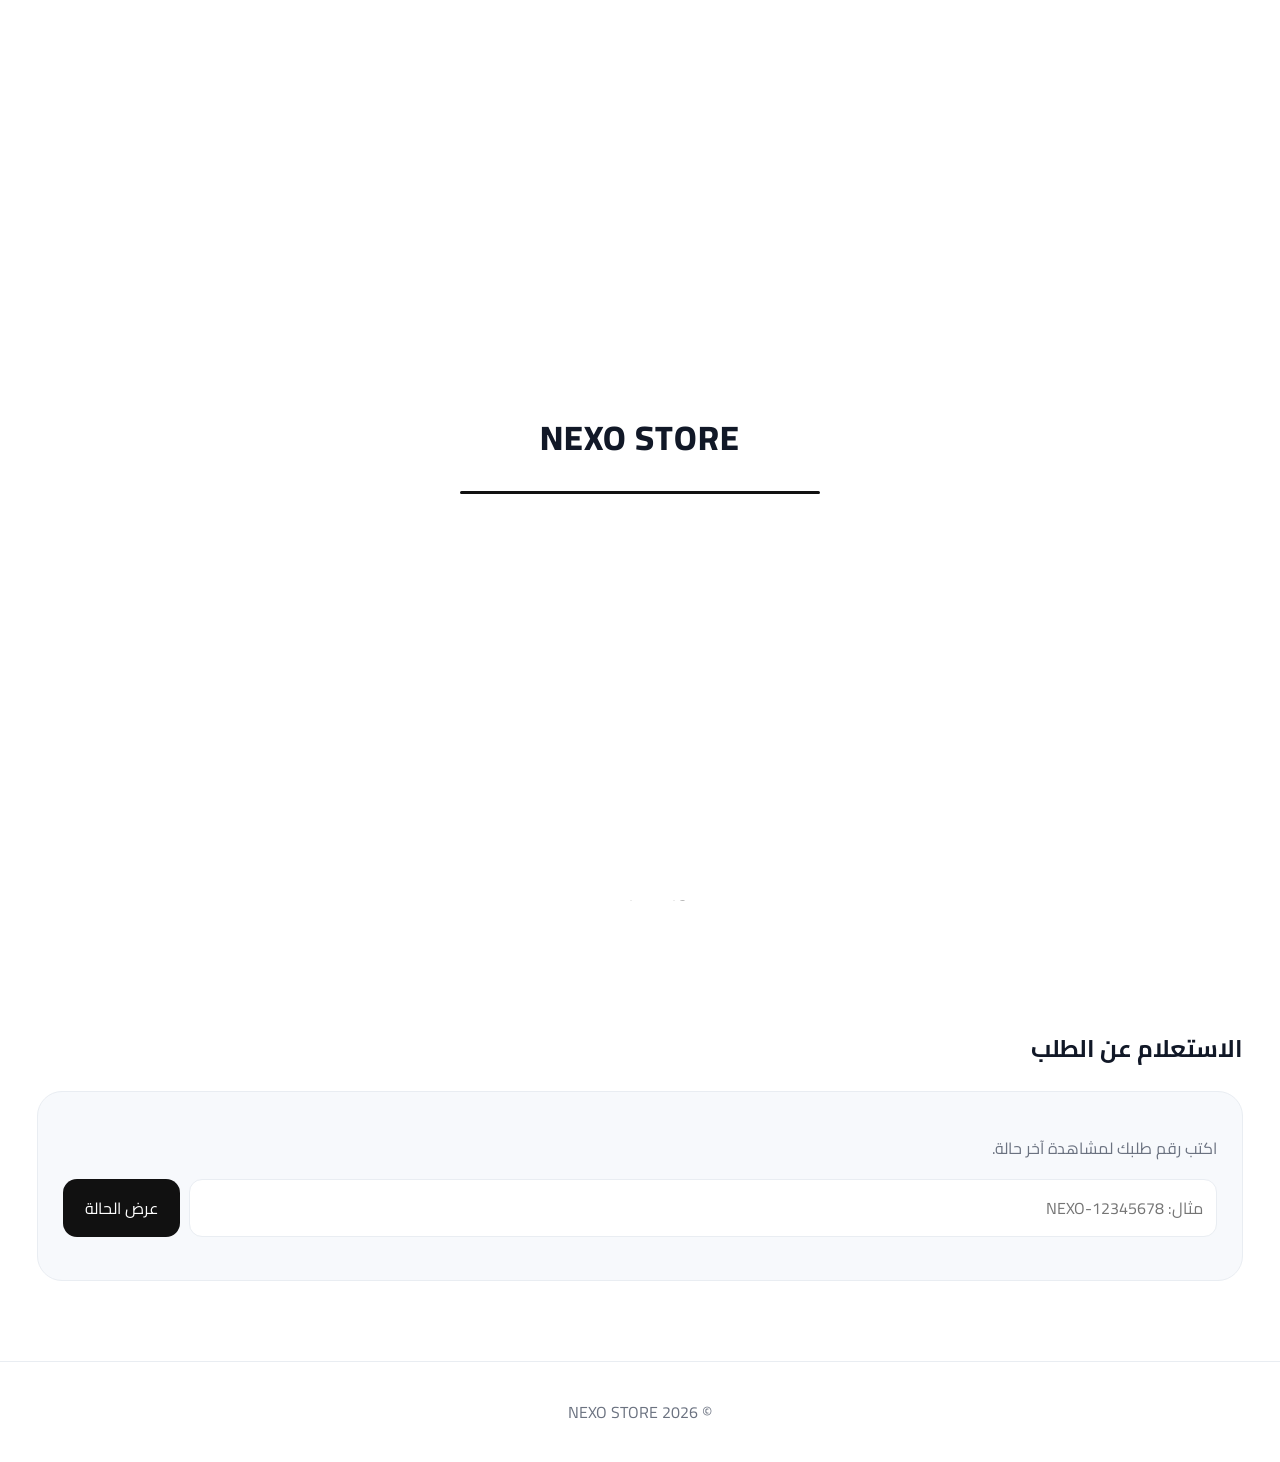
<file: index.html>
<!Doctype html>
<html lang="ar" dir="rtl">
<head>
<meta charset="utf-8">
<meta name="viewport" content="width=device-width,initial-scale=1">
<title>NEXO STORE</title>

<link rel="preconnect" href="https://fonts.googleapis.com">
<link rel="preconnect" href="https://fonts.gstatic.com" crossorigin>
<link href="https://fonts.googleapis.com/css2?family=Cairo:wght@400;500;600;700;800&display=swap" rel="stylesheet">

<style>
:root{
    --ink:#111827;
    --muted:#6b7280;
    --line:#e9edf2;
    --soft:#f7f9fc;
    --radius:22px;
}

*{
    box-sizing:border-box;
}

html{
    scroll-behavior:smooth;
}

body{
    margin:0;
    font-family:Cairo,Arial,sans-serif;
    background:#fff;
    color:var(--ink);
}

button,input,select,textarea{
    font:inherit;
}

button{
    cursor:pointer;
}

/* LOADER */

#loader{
    position:fixed;
    inset:0;
    background:#fff;
    z-index:9999;
    display:flex;
    align-items:center;
    justify-content:center;
    transition:.5s;
}

.loader-box{
    text-align:center;
    width:min(360px,86vw);
}

.loader-logo{
    font-size:34px;
    font-weight:800;
    letter-spacing:1px;
}

.loader-line{
    height:3px;
    background:#eef0f3;
    border-radius:9px;
    overflow:hidden;
    margin-top:22px;
}

.loader-line span{
    display:block;
    width:0;
    height:100%;
    background:#111;
    animation:load 1.8s ease forwards;
}

@keyframes load{
    to{
        width:100%;
    }
}

/* HEADER */

header{
    position:sticky;
    top:0;
    z-index:100;
    background:rgba(255,255,255,.9);
    backdrop-filter:blur(18px);
    border-bottom:1px solid var(--line);
}

.nav{
    max-width:1250px;
    margin:auto;
    padding:14px 22px;
    display:flex;
    align-items:center;
    gap:18px;
}

.brand{
    font-size:23px;
    font-weight:800;
    margin-left:auto;
}

.nav-actions{
    display:flex;
    gap:8px;
    align-items:center;
}

.nav-btn{
    border:1px solid var(--line);
    background:#fff;
    border-radius:13px;
    padding:10px 13px;
    position:relative;
}

.badge{
    position:absolute;
    top:-7px;
    left:-7px;
    min-width:21px;
    height:21px;
    border-radius:50%;
    background:#111;
    color:#fff;
    font-size:11px;
    display:grid;
    place-items:center;
    padding:0 5px;
}

/* HERO */

.hero{
    max-width:1250px;
    margin:24px auto 0;
    padding:0 22px;
}

.hero-card{
    min-height:480px;
    border:1px solid var(--line);
    border-radius:32px;
    background:
        radial-gradient(
            circle at 20% 20%,
            #fff,
            #f6f8fb 60%,
            #eef1f5
        );
    display:grid;
    place-items:center;
    text-align:center;
    padding:50px 20px;
    overflow:hidden;
    position:relative;
}

.hero-card:after{
    content:"";
    position:absolute;
    width:420px;
    height:420px;
    border-radius:50%;
    border:1px solid #fff;
    box-shadow:
        0 0 0 35px rgba(255,255,255,.5),
        0 0 0 70px rgba(255,255,255,.35);
}

.hero-content{
    position:relative;
    z-index:1;
}

.eyebrow{
    font-size:13px;
    color:var(--muted);
    letter-spacing:2px;
}

.hero h1{
    font-size:clamp(42px,8vw,82px);
    margin:10px 0;
    font-weight:800;
}

.hero p{
    color:var(--muted);
    max-width:560px;
    margin:0 auto 25px;
    line-height:2;
}

/* BUTTONS */

.primary{
    background:#111;
    color:#fff;
    border:0;
    border-radius:14px;
    padding:13px 22px;
}

.ghost{
    background:#fff;
    border:1px solid var(--line);
    border-radius:14px;
    padding:13px 18px;
}

/* PRODUCTS */

.container{
    max-width:1250px;
    margin:65px auto;
    padding:0 22px;
}

.top-row{
    display:flex;
    gap:15px;
    align-items:center;
    justify-content:space-between;
    flex-wrap:wrap;
}

.search{
    min-width:min(360px,100%);
    flex:1;
    max-width:460px;
    border:1px solid var(--line);
    border-radius:14px;
    padding:13px 16px;
    outline:none;
}

.tabs{
    display:flex;
    gap:8px;
    flex-wrap:wrap;
    margin:22px 0;
}

.tab{
    border:1px solid var(--line);
    background:#fff;
    border-radius:12px;
    padding:10px 16px;
}

.tab.active{
    background:#111;
    color:#fff;
}

.grid{
    display:grid;
    grid-template-columns:
        repeat(auto-fill,minmax(230px,1fr));
    gap:18px;
}

.card{
    border:1px solid var(--line);
    border-radius:20px;
    overflow:hidden;
    background:#fff;
    transition:.2s;
}

.card:hover{
    transform:translateY(-3px);
    box-shadow:
        0 12px 30px rgba(17,24,39,.08);
}

.pic{
    height:230px;
    background:#f5f6f8;
    display:grid;
    place-items:center;
    overflow:hidden;
}

.pic img{
    width:100%;
    height:100%;
    object-fit:cover;
}

.card-body{
    padding:17px;
}

.card h3{
    margin:0 0 7px;
}

.desc{
    font-size:13px;
    color:var(--muted);
    line-height:1.8;
    min-height:45px;
}

.price{
    font-size:20px;
    font-weight:800;
    margin:13px 0;
}

.stock{
    font-size:12px;
    color:#b45309;
    margin-bottom:8px;
}

/* TRACK */

.track-section{
    margin-top:65px;
}

.track-box{
    border:1px solid var(--line);
    background:var(--soft);
    border-radius:25px;
    padding:25px;
}

.track-form{
    display:flex;
    gap:9px;
    flex-wrap:wrap;
}

.track-form input{
    flex:1;
    min-width:220px;
    border:1px solid var(--line);
    border-radius:13px;
    padding:13px;
    background:#fff;
}

.result{
    margin-top:18px;
}

.status-card{
    background:#fff;
    border:1px solid var(--line);
    border-radius:18px;
    padding:20px;
}

.status-pill{
    display:inline-block;
    padding:7px 12px;
    border-radius:99px;
    background:#f0f2f5;
    font-weight:700;
    font-size:13px;
    margin:8px 0;
}

/* FOOTER */

footer{
    border-top:1px solid var(--line);
    margin-top:80px;
    padding:35px 22px;
    text-align:center;
    color:var(--muted);
}

/* MODALS */

.modal{
    position:fixed;
    inset:0;
    background:rgba(0,0,0,.42);
    z-index:500;
    display:none;
    align-items:flex-end;
    justify-content:center;
}

.modal.open{
    display:flex;
}

.sheet{
    width:min(720px,100%);
    max-height:92vh;
    overflow:auto;
    background:#fff;
    border-radius:28px 28px 0 0;
    padding:24px;
}

.sheet-head{
    display:flex;
    justify-content:space-between;
    align-items:center;
}

.close{
    border:0;
    background:#f2f3f5;
    border-radius:12px;
    padding:8px 12px;
}

.cart-item{
    display:flex;
    justify-content:space-between;
    gap:12px;
    padding:14px 0;
    border-bottom:1px solid var(--line);
}

.qty{
    display:flex;
    align-items:center;
    gap:7px;
}

.qty button{
    border:1px solid var(--line);
    background:#fff;
    border-radius:9px;
    width:30px;
    height:30px;
}

.totals{
    margin-top:18px;
    background:var(--soft);
    border-radius:16px;
    padding:15px;
}

.row{
    display:flex;
    justify-content:space-between;
    margin:8px 0;
}

/* CHECKOUT */

.form-grid{
    display:grid;
    grid-template-columns:1fr 1fr;
    gap:11px;
    margin-top:15px;
}

.field{
    display:flex;
    flex-direction:column;
    gap:6px;
}

.field.full{
    grid-column:1/-1;
}

.field input,
.field textarea,
.field select{
    border:1px solid var(--line);
    border-radius:12px;
    padding:12px;
    outline:none;
    background:#fff;
}

.method{
    display:grid;
    grid-template-columns:1fr 1fr;
    gap:9px;
}

.method label{
    border:1px solid var(--line);
    border-radius:13px;
    padding:13px;
    cursor:pointer;
}

.method input{
    accent-color:#111;
}

.notice{
    padding:12px;
    border-radius:13px;
    background:#f6f7f9;
    color:#4b5563;
    font-size:13px;
    line-height:1.8;
    margin-top:12px;
}

/* MOBILE */

@media(max-width:650px){

    .nav{
        padding:12px 14px;
    }

    .brand{
        font-size:19px;
    }

    .hero{
        padding:0 12px;
    }

    .hero-card{
        min-height:430px;
        border-radius:25px;
    }

    .container{
        padding:0 14px;
    }

    .form-grid{
        grid-template-columns:1fr;
    }

    .field.full{
        grid-column:auto;
    }

    .method{
        grid-template-columns:1fr;
    }

    .nav-btn span{
        display:none;
    }
}
</style>
</head>

<body>

<!-- LOADER -->

<div id="loader">
    <div class="loader-box">
        <div class="loader-logo">
            NEXO STORE
        </div>

        <div class="loader-line">
            <span></span>
        </div>
    </div>
</div>


<!-- HEADER -->

<header>

    <div class="nav">

        <div class="brand">
            NEXO STORE
        </div>

        <div class="nav-actions">

            <button
                class="nav-btn"
                onclick="openTrack()"
            >
                استعلام الطلب
            </button>

            <button
                class="nav-btn"
                onclick="openCart()"
            >
                السلة 🛒

                <b
                    class="badge"
                    id="cartCount"
                >
                    0
                </b>

            </button>

        </div>

    </div>

</header>


<!-- HERO -->

<section class="hero">

    <div class="hero-card">

        <div class="hero-content">

            <div class="eyebrow">
                WELCOME TO NEXO
            </div>

            <h1>
                كل ما تحتاجه، في مكان واحد.
            </h1>

            <p id="heroText">
                تسوق بسهولة، ادفع بأمان،
                وتابع طلبك حتى يصل إليك.
            </p>

            <button
                class="primary"
                onclick="document.getElementById('products').scrollIntoView()"
            >
                ابدأ التسوق
            </button>

        </div>

    </div>

</section>


<!-- PRODUCTS -->

<main
    class="container"
    id="products"
>

    <div class="top-row">

        <div>

            <h2 style="margin:0">
                المنتجات
            </h2>

            <small style="color:#6b7280">
                اختَر ما يناسبك
            </small>

        </div>

        <input
            class="search"
            id="search"
            placeholder="ابحث عن منتج..."
            oninput="renderProducts()"
        >

    </div>


    <div class="tabs">

        <button
            class="tab active"
            onclick="setCat('all',this)"
        >
            الكل
        </button>

        <button
            class="tab"
            onclick="setCat('digital',this)"
        >
            المنتجات الرقمية
        </button>

        <button
            class="tab"
            onclick="setCat('physical',this)"
        >
            المنتجات المتنوعة
        </button>

    </div>


    <div
        class="grid"
        id="productsGrid"
    ></div>


    <!-- TRACK ORDER -->

    <section
        class="track-section"
        id="track"
    >

        <h2>
            الاستعلام عن الطلب
        </h2>

        <div class="track-box">

            <p style="color:#6b7280">
                اكتب رقم طلبك لمشاهدة آخر حالة.
            </p>

            <div class="track-form">

                <input
                    id="trackNumber"
                    placeholder="مثال: NEXO-12345678"
                >

                <button
                    class="primary"
                    onclick="trackOrder()"
                >
                    عرض الحالة
                </button>

            </div>

            <div
                class="result"
                id="trackResult"
            ></div>

        </div>

    </section>

</main>


<footer id="footer"></footer>


<!-- CART -->

<div
    class="modal"
    id="cartModal"
>

    <div class="sheet">

        <div class="sheet-head">

            <h2>
                سلة المشتريات
            </h2>

            <button
                class="close"
                onclick="closeCart()"
            >
                إغلاق
            </button>

        </div>

        <div id="cartItems"></div>

        <div id="cartCheckout"></div>

    </div>

</div>


<!-- CHECKOUT -->

<div
    class="modal"
    id="checkoutModal"
>

    <div class="sheet">

        <div class="sheet-head">

            <h2>
                إتمام الطلب
            </h2>

            <button
                class="close"
                onclick="closeCheckout()"
            >
                إغلاق
            </button>

        </div>

        <div id="checkoutBody"></div>

    </div>

</div>


<script>

const K = {

    products:"nexo_products",

    orders:"nexo_orders",

    settings:"nexo_settings",

    cart:"nexo_cart"

};


let products =
JSON.parse(
    localStorage.getItem(K.products) || "[]"
);

let settings =
JSON.parse(
    localStorage.getItem(K.settings) || "{}"
);

let cart =
JSON.parse(
    localStorage.getItem(K.cart) || "[]"
);

let category = "all";


const statusMap = {

    new:[
        "🟡",
        "جديد",
        "تم استلام طلبك."
    ],

    processing:[
        "🔵",
        "قيد التجهيز",
        "جاري تجهيز طلبك الآن."
    ],

    out:[
        "🟠",
        "خرج للتوصيل",
        "طلبك في الطريق إليك."
    ],

    delivered:[
        "🟢",
        "تم التسليم",
        "تم تسليم طلبك بنجاح."
    ],

    cancelled:[
        "🔴",
        "ملغي",
        "تم إلغاء هذا الطلب."
    ]

};


function saveCart(){

    localStorage.setItem(
        K.cart,
        JSON.stringify(cart)
    );

    updateCartCount();

}


function saveProducts(){

    localStorage.setItem(
        K.products,
        JSON.stringify(products)
    );

}


function money(number){

    return Number(number || 0)
        .toFixed(2)
        .replace(".00","")
        + " ر.س";

}


function discountFor(subtotal){

    const tiers =
        settings.wholesaleTiers ||
        [
            {
                min:5,
                percent:5
            },
            {
                min:10,
                percent:10
            },
            {
                min:20,
                percent:15
            }
        ];

    const quantity =
        cart.reduce(
            (total,item)=>
                total + Number(item.qty || 0),
            0
        );

    let percent = 0;

    tiers.forEach(tier=>{

        if(
            quantity >= Number(tier.min)
        ){

            percent =
                Math.max(
                    percent,
                    Number(tier.percent)
                );

        }

    });


    return {

        percent,

        value:
            subtotal * percent / 100

    };

}


function updateCartCount(){

    document.getElementById(
        "cartCount"
    ).textContent =
        cart.reduce(
            (total,item)=>
                total + Number(item.qty || 0),
            0
        );

}


function setCat(cat,button){

    category = cat;

    document
        .querySelectorAll(".tab")
        .forEach(
            item =>
                item.classList.remove("active")
        );

    button.classList.add("active");

    renderProducts();

}


function escapeHtml(value){

    return String(value)
        .replace(
            /[&<>"']/g,
            character =>
            ({
                "&":"&amp;",
                "<":"&lt;",
                ">":"&gt;",
                '"':"&quot;",
                "'":"&#39;"
            })[character]
        );

}


function renderProducts(){

    const search =
        (
            document.getElementById(
                "search"
            ).value || ""
        ).toLowerCase();


    const list =
        products.filter(product =>

            (
                category === "all" ||
                product.type === category
            )

            &&

            (
                (product.name || "")
                    .toLowerCase()
                    .includes(search)

                ||

                (product.description || "")
                    .toLowerCase()
                    .includes(search)
            )

        );


    const grid =
        document.getElementById(
            "productsGrid"
        );


    if(!list.length){

        grid.innerHTML = `
            <div
                style="
                    grid-column:1/-1;
                    text-align:center;
                    padding:55px;
                    color:#777
                "
            >
                لا توجد منتجات حاليًا.
            </div>
        `;

        return;

    }


    grid.innerHTML =
        list.map(product => {

            const out =
                product.type === "physical" &&
                Number(product.quantity) <= 0;

            const low =
                product.type === "physical" &&
                Number(product.quantity) > 0 &&
                Number(product.quantity) <= 3;


            return `

            <article class="card">

                <div class="pic">

                    ${
                        product.image

                        ?

                        `
                        <img
                            src="${product.image}"
                            alt=""
                        >
                        `

                        :

                        `
                        <span
                            style="color:#9ca3af"
                        >
                            NEXO
                        </span>
                        `
                    }

                </div>


                <div class="card-body">

                    <h3>
                        ${escapeHtml(product.name || "منتج")}
                    </h3>

                    <div class="desc">
                        ${escapeHtml(product.description || "")}
                    </div>


                    ${
                        low

                        ?

                        `
                        <div class="stock">
                            متبقي قليل
                        </div>
                        `

                        :

                        ""
                    }


                    ${
                        out

                        ?

                        `
                        <div
                            class="stock"
                            style="color:#b91c1c"
                        >
                            نفد من المخزون
                        </div>
                        `

                        :

                        ""
                    }


                    <div class="price">
                        ${money(product.price)}
                    </div>


                    <button
                        class="primary"
                        style="width:100%"
                        ${
                            out
                            ?
                            "disabled style='width:100%;opacity:.45'"
                            :
                            ""
                        }
                        onclick="addToCart('${product.id}')"
                    >

                        ${
                            out
                            ?
                            "نفد المخزون"
                            :
                            "أضف للسلة"
                        }

                    </button>

                </div>

            </article>

            `;

        }).join("");

}


function addToCart(id){

    const product =
        products.find(
            item =>
                String(item.id) === String(id)
        );


    if(!product){

        return;

    }


    const item =
        cart.find(
            item =>
                String(item.id) === String(id)
        );


    if(
        product.type === "physical" &&
        Number(product.quantity)
        <= Number(item?.qty || 0)
    ){

        alert(
            "الكمية المتاحة غير كافية"
        );

        return;

    }


    if(item){

        item.qty++;

    }else{

        cart.push({

            id:product.id,

            qty:1

        });

    }


    saveCart();

    openCart();

}


function removeItem(id){

    cart =
        cart.filter(
            item =>
                String(item.id)
                !== String(id)
        );

    saveCart();

    renderCart();

}


function changeQty(id,difference){

    const item =
        cart.find(
            item =>
                String(item.id)
                === String(id)
        );


    if(!item){

        return;

    }


    const product =
        products.find(
            item =>
                String(item.id)
                === String(id)
        );


    let quantity =
        Number(item.qty)
        + difference;


    if(quantity <= 0){

        removeItem(id);

        return;

    }


    if(
        product.type === "physical" &&
        quantity >
        Number(product.quantity)
    ){

        return;

    }


    item.qty = quantity;

    saveCart();

    renderCart();

}


function cartSummary(){

    let subtotal = 0;


    cart.forEach(item=>{

        const product =
            products.find(
                product =>
                    String(product.id)
                    === String(item.id)
            );


        if(product){

            subtotal +=
                Number(product.price)
                * Number(item.qty);

        }

    });


    const discount =
        discountFor(subtotal);


    const hasPhysical =
        cart.some(item=>{

            const product =
                products.find(
                    product =>
                        String(product.id)
                        === String(item.id)
                );

            return product?.type === "physical";

        });


    const delivery =
        hasPhysical
        ?
        Number(settings.deliveryFee || 0)
        :
        0;


    return {

        subtotal,

        discount:
            discount.value,

        percent:
            discount.percent,

        delivery,

        total:
            Math.max(
                0,
                subtotal -
                discount.value +
                delivery
            )

    };

}


function renderCart(){

    const box =
        document.getElementById(
            "cartItems"
        );


    if(!cart.length){

        box.innerHTML = `
            <div
                style="
                    padding:40px;
                    text-align:center;
                    color:#777
                "
            >
                السلة فارغة.
            </div>
        `;

        document.getElementById(
            "cartCheckout"
        ).innerHTML = "";

        return;

    }


    box.innerHTML =
        cart.map(item=>{

            const product =
                products.find(
                    product =>
                        String(product.id)
                        === String(item.id)
                );


            if(!product){

                return "";

            }


            return `

            <div class="cart-item">

                <div>

                    <b>
                        ${escapeHtml(product.name)}
                    </b>

                    <div
                        style="color:#777"
                    >
                        ${money(product.price)}
                        ×
                        ${item.qty}
                    </div>

                </div>


                <div class="qty">

                    <button
                        onclick="
                            changeQty(
                                '${product.id}',
                                -1
                            )
                        "
                    >
                        −
                    </button>

                    <span>
                        ${item.qty}
                    </span>

                    <button
                        onclick="
                            changeQty(
                                '${product.id}',
                                1
                            )
                        "
                    >
                        +
                    </button>

                    <button
                        onclick="
                            removeItem(
                                '${product.id}'
                            )
                        "
                        style="
                            border:0;
                            background:#fff
                        "
                    >
                        🗑️
                    </button>

                </div>

            </div>

            `;

        }).join("");


    const summary =
        cartSummary();


    document.getElementById(
        "cartCheckout"
    ).innerHTML = `

        <div class="totals">

            <div class="row">

                <span>
                    المجموع
                </span>

                <b>
                    ${money(summary.subtotal)}
                </b>

            </div>


            ${
                summary.percent

                ?

                `
                <div class="row">

                    <span>
                        خصم الجملة
                        (${summary.percent}%)
                    </span>

                    <b>
                        −
                        ${money(summary.discount)}
                    </b>

                </div>
                `

                :

                ""
            }


            ${
                summary.delivery

                ?

                `
                <div class="row">

                    <span>
                        التوصيل
                    </span>

                    <b>
                        ${money(summary.delivery)}
                    </b>

                </div>
                `

                :

                ""
            }


            <div
                class="row"
                style="font-size:19px"
            >

                <span>
                    الإجمالي
                </span>

                <b>
                    ${money(summary.total)}
                </b>

            </div>

        </div>


        <button
            class="primary"
            style="
                width:100%;
                margin-top:12px
            "
            onclick="openCheckout()"
        >
            إتمام الطلب
        </button>

    `;

}


function openCart(){

    document
        .getElementById("cartModal")
        .classList.add("open");

    renderCart();

}


function closeCart(){

    document
        .getElementById("cartModal")
        .classList.remove("open");

}


function openCheckout(){

    if(!cart.length){

        return;

    }


    closeCart();


    document
        .getElementById("checkoutModal")
        .classList.add("open");


    const summary =
        cartSummary();


    document.getElementById(
        "checkoutBody"
    ).innerHTML = `

        <div class="form-grid">

            <label class="field">

                <span>
                    الاسم
                </span>

                <input
                    id="cName"
                >

            </label>


            <label class="field">

                <span>
                    الجوال
                </span>

                <input
                    id="cPhone"
                    type="tel"
                >

            </label>


            <label class="field">

                <span>
                    البريد الإلكتروني
                </span>

                <input
                    id="cEmail"
                    type="email"
                >

            </label>


            <label class="field">

                <span>
                    طريقة الاستلام
                </span>

                <select
                    id="fulfillment"
                    onchange="toggleAddress()"
                >

                    <option value="delivery">
                        توصيل داخل مكة
                    </option>

                    <option value="pickup">
                        استلام شخصي
                    </option>

                </select>

            </label>


            <label
                class="field full"
                id="addressField"
            >

                <span>
                    العنوان
                </span>

                <textarea
                    id="cAddress"
                    rows="2"
                    placeholder="عنوانك داخل مكة"
                ></textarea>

            </label>


            <div class="field full">

                <span>
                    طريقة الدفع
                </span>

                <div class="method">

                    <label>

                        <input
                            type="radio"
                            name="pay"
                            value="online"
                            checked
                        >

                        دفع إلكتروني

                    </label>


                    <label>

                        <input
                            type="radio"
                            name="pay"
                            value="cash"
                        >

                        الدفع عند الاستلام / الاستلام

                    </label>

                </div>

            </div>

        </div>


        <div class="totals">

            <div class="row">

                <span>
                    الإجمالي
                </span>

                <b>
                    ${money(summary.total)}
                </b>

            </div>

        </div>


        <div class="notice">

            بعد إتمام الطلب سيظهر لك
            رقم الطلب مباشرة.
            احتفظ به للاستعلام عن طلبك.

        </div>


        <button
            class="primary"
            style="
                width:100%;
                margin-top:14px
            "
            onclick="placeOrder()"
        >
            تأكيد الطلب
        </button>

    `;

}


function toggleAddress(){

    document.getElementById(
        "addressField"
    ).style.display =
        document.getElementById(
            "fulfillment"
        ).value === "delivery"
        ?
        "flex"
        :
        "none";

}


function closeCheckout(){

    document
        .getElementById("checkoutModal")
        .classList.remove("open");

}


function generateOrderNo(){

    return (
        "NEXO-" +
        Math.floor(
            10000000 +
            Math.random() * 90000000
        )
    );

}


function placeOrder(){

    const name =
        document.getElementById(
            "cName"
        ).value.trim();


    const phone =
        document.getElementById(
            "cPhone"
        ).value.trim();


    const email =
        document.getElementById(
            "cEmail"
        ).value.trim();


    const fulfillment =
        document.getElementById(
            "fulfillment"
        ).value;


    const address =
        document.getElementById(
            "cAddress"
        ).value.trim();


    const payment =
        document.querySelector(
            'input[name="pay"]:checked'
        ).value;


    if(
        !name ||
        !phone ||
        !email
    ){

        alert(
            "أكمل الاسم والجوال والبريد الإلكتروني."
        );

        return;

    }


    if(
        fulfillment === "delivery" &&
        !address
    ){

        alert(
            "اكتب عنوان التوصيل داخل مكة."
        );

        return;

    }


    const summary =
        cartSummary();


    const orderNumber =
        generateOrderNo();


    const order = {

        id:Date.now(),

        orderNumber,

        customerName:name,

        phone,

        email,

        address,

        fulfillment,

        paymentMethod:payment,

        items:
            cart.map(item=>{

                const product =
                    products.find(
                        product =>
                            String(product.id)
                            === String(item.id)
                    );


                return {

                    id:product.id,

                    name:product.name,

                    price:
                        Number(product.price),

                    quantity:
                        Number(item.qty),

                    type:
                        product.type,

                    digitalLink:
                        product.digitalLink || ""

                };

            }),

        subtotal:
            summary.subtotal,

        discount:
            summary.discount,

        discountPercent:
            summary.percent,

        delivery:
            summary.delivery,

        total:
            summary.total,

        status:"new",

        createdAt:
            new Date().toISOString()

    };


    const orders =
        JSON.parse(
            localStorage.getItem(
                K.orders
            ) || "[]"
        );


    orders.push(order);


    localStorage.setItem(
        K.orders,
        JSON.stringify(orders)
    );


    cart.forEach(item=>{

        const product =
            products.find(
                product =>
                    String(product.id)
                    === String(item.id)
            );


        if(
            product &&
            product.type === "physical"
        ){

            product.quantity =
                Math.max(
                    0,
                    Number(product.quantity)
                    -
                    Number(item.qty)
                );

        }

    });


    saveProducts();


    cart = [];

    saveCart();

    closeCheckout();

    showOrderSuccess(order);

}


function showOrderSuccess(order){

    const pickup =
        order.fulfillment === "pickup";


    const phone =
        settings.pickupPhone ||
        settings.contact ||
        "";


    const site =
        settings.pickupSite ||
        location.href;


    const modal =
        document.createElement("div");


    modal.className =
        "modal open";


    modal.id =
        "successModal";


    modal.innerHTML = `

        <div
            class="sheet"
            style="text-align:center"
        >

            <div style="font-size:42px">
                ✓
            </div>

            <h2>
                تم استلام طلبك
            </h2>

            <p
                style="color:#6b7280"
            >
                رقم طلبك
            </p>


            <div
                style="
                    font-size:28px;
                    font-weight:800;
                    margin:10px
                "
            >
                ${order.orderNumber}
            </div>


            <div class="notice">

                ⚠️ احفظ رقم الطلب،
                ستحتاجه للاستعلام عن حالة طلبك.

            </div>


            ${
                pickup

                ?

                `
                <div class="notice">

                    اخترت الاستلام الشخصي.

                    <br>

                    رقم التواصل:
                    <b>
                        ${escapeHtml(phone)}
                    </b>

                    <br>

                    الموقع:
                    <b>
                        ${escapeHtml(site)}
                    </b>

                </div>
                `

                :

                ""
            }


            <button
                class="primary"
                style="
                    width:100%;
                    margin-top:12px
                "
                onclick="
                    document
                    .getElementById(
                        'successModal'
                    )
                    .remove();

                    document
                    .getElementById(
                        'trackNumber'
                    )
                    .value =
                    '${order.orderNumber}';

                    document
                    .getElementById(
                        'track'
                    )
                    .scrollIntoView();

                    trackOrder();
                "
            >
                متابعة الطلب
            </button>

        </div>

    `;


    document.body.appendChild(modal);

}


function openTrack(){

    document
        .getElementById("track")
        .scrollIntoView({
            behavior:"smooth"
        });


    setTimeout(()=>{

        document
            .getElementById(
                "trackNumber"
            )
            .focus();

    },500);

}


function trackOrder(){

    const number =
        document
        .getElementById(
            "trackNumber"
        )
        .value
        .trim();


    const orders =
        JSON.parse(
            localStorage.getItem(
                K.orders
            ) || "[]"
        );


    const order =
        orders.find(
            item =>
                String(
                    item.orderNumber
                ).toLowerCase()
                ===
                number.toLowerCase()
        );


    const result =
        document.getElementById(
            "trackResult"
        );


    if(!order){

        result.innerHTML = `

            <div class="status-card">

                لم نجد طلبًا بهذا الرقم.

                <br>

                تأكد من الرقم المحفوظ معك.

            </div>

        `;

        return;

    }


    const status =
        statusMap[
            order.status
        ] ||
        statusMap.new;


    result.innerHTML = `

        <div class="status-card">

            <h3>
                طلب #${order.orderNumber}
            </h3>


            <div class="status-pill">

                ${status[0]}
                ${status[1]}

            </div>


            <p>
                ${status[2]}
            </p>


            <div
                style="
                    color:#6b7280;
                    font-size:13px
                "
            >

                الإجمالي:
                ${money(order.total)}

            </div>


            ${
                order.fulfillment === "pickup"

                ?

                `
                <div class="notice">

                    استلام شخصي —
                    راجع بيانات الاستلام
                    المرسلة لك بعد الطلب.

                </div>
                `

                :

                ""
            }

        </div>

    `;

}


function init(){

    settings =
        JSON.parse(
            localStorage.getItem(
                K.settings
            ) || "{}"
        );


    products =
        JSON.parse(
            localStorage.getItem(
                K.products
            ) || "[]"
        );


    document.getElementById(
        "heroText"
    ).textContent =
        settings.description ||
        "تسوق بسهولة، ادفع بأمان، وتابع طلبك حتى يصل إليك.";


    document.getElementById(
        "footer"
    ).innerHTML =

        `© ${new Date().getFullYear()}
        NEXO STORE
        ${
            settings.contact
            ?
            " — " +
            escapeHtml(settings.contact)
            :
            ""
        }`;


    renderProducts();

    updateCartCount();


    setTimeout(()=>{

        document.getElementById(
            "loader"
        ).style.opacity = "0";


        setTimeout(()=>{

            document
                .getElementById(
                    "loader"
                )
                .remove();

        },500);

    },1900);

}


init();

</script>

</body>
</html>
</file>
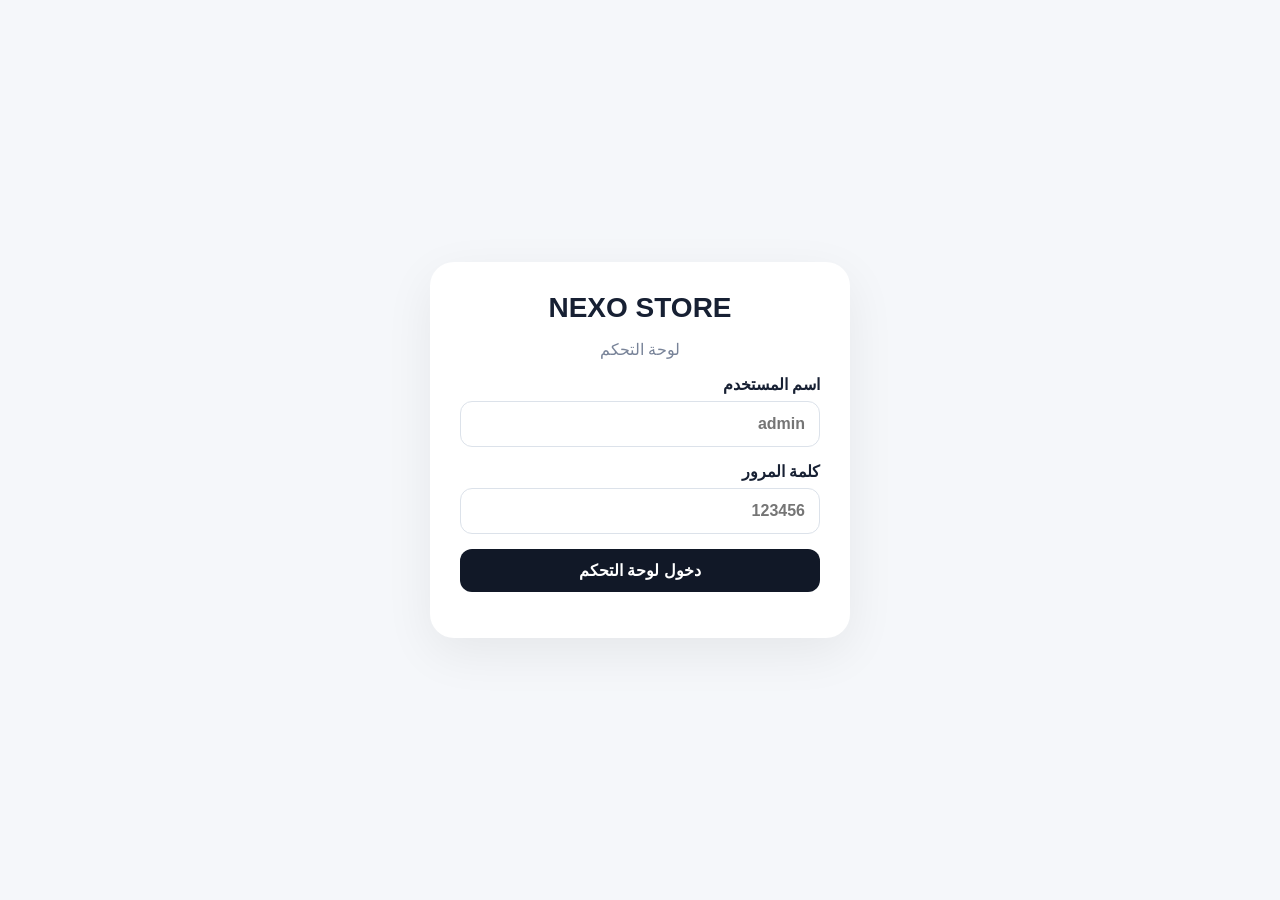
<file: admin.html>
<!DOCTYPE html>
<html lang="ar" dir="rtl">
<head>
<meta charset="UTF-8">
<meta name="viewport" content="width=device-width,initial-scale=1">
<title>NEXO STORE — لوحة التحكم</title>

<style>
*{box-sizing:border-box}
body{
  margin:0;
  font-family:Arial,Tahoma,sans-serif;
  background:#f5f7fa;
  color:#172033
}
button,input,textarea,select{font:inherit}
button{cursor:pointer}

.login{
  min-height:100vh;
  display:flex;
  align-items:center;
  justify-content:center;
  padding:20px
}
.login-box{
  width:100%;
  max-width:420px;
  background:white;
  padding:30px;
  border-radius:24px;
  box-shadow:0 15px 50px #0001
}
.logo{
  font-size:28px;
  font-weight:900;
  text-align:center;
  margin-bottom:8px
}
.muted{color:#788398}

input,textarea,select{
  width:100%;
  padding:13px 14px;
  border:1px solid #dce2ea;
  border-radius:12px;
  outline:none;
  background:#fff;
  margin-top:7px;
}
input:focus,textarea:focus,select:focus{
  border-color:#111827
}
label{
  display:block;
  margin:15px 0;
  font-weight:bold
}
textarea{min-height:100px;resize:vertical}

.btn{
  border:0;
  padding:12px 18px;
  border-radius:12px;
  background:#111827;
  color:white;
  font-weight:bold
}
.btn:hover{opacity:.9}
.btn.light{
  background:#eef1f5;
  color:#172033
}
.btn.danger{background:#dc2626}
.btn.success{background:#16a34a}

.hidden{display:none!important}

header{
  background:#fff;
  border-bottom:1px solid #e8ebf0;
  position:sticky;
  top:0;
  z-index:10
}
.header-inner{
  max-width:1250px;
  margin:auto;
  padding:15px 20px;
  display:flex;
  align-items:center;
  justify-content:space-between;
  gap:15px
}
.header-logo{
  font-weight:900;
  font-size:23px
}
.header-actions{
  display:flex;
  gap:8px;
  flex-wrap:wrap
}

.container{
  max-width:1250px;
  margin:auto;
  padding:25px 20px
}

.stats{
  display:grid;
  grid-template-columns:repeat(5,1fr);
  gap:15px;
  margin-bottom:25px
}
.stat{
  background:white;
  border-radius:18px;
  padding:20px;
  box-shadow:0 5px 20px #00000008
}
.stat-title{
  color:#7b8494;
  font-size:14px
}
.stat-number{
  font-size:28px;
  font-weight:900;
  margin-top:8px
}

.tabs{
  display:flex;
  gap:8px;
  overflow:auto;
  margin-bottom:20px
}
.tab{
  border:0;
  padding:11px 18px;
  background:#e9edf2;
  border-radius:12px;
  white-space:nowrap
}
.tab.active{
  background:#111827;
  color:white
}

.panel{
  background:white;
  border-radius:20px;
  padding:22px;
  margin-bottom:20px;
  box-shadow:0 5px 20px #00000008
}

.panel-head{
  display:flex;
  align-items:center;
  justify-content:space-between;
  gap:15px;
  margin-bottom:18px
}
.panel-head h2{
  margin:0
}

.table-wrap{
  overflow:auto
}
table{
  width:100%;
  border-collapse:collapse;
  min-width:800px
}
th,td{
  padding:13px 10px;
  border-bottom:1px solid #edf0f4;
  text-align:right
}
th{
  color:#697386;
  font-size:13px
}

.product-img{
  width:55px;
  height:55px;
  object-fit:cover;
  border-radius:12px;
  background:#eee
}

.grid{
  display:grid;
  grid-template-columns:repeat(2,1fr);
  gap:15px
}

.form-section{
  border:1px solid #edf0f4;
  padding:18px;
  border-radius:16px;
  margin-bottom:15px
}

.form-section h3{
  margin-top:0
}

.order-card{
  border:1px solid #e8ebf0;
  border-radius:16px;
  padding:18px;
  margin-bottom:15px
}

.order-top{
  display:flex;
  justify-content:space-between;
  gap:15px;
  flex-wrap:wrap
}

.badge{
  display:inline-flex;
  padding:6px 10px;
  border-radius:999px;
  font-size:13px;
  font-weight:bold;
  background:#eef1f5
}

.badge.new{background:#fff3bf}
.badge.processing{background:#dbeafe}
.badge.out{background:#ffedd5}
.badge.delivered{background:#dcfce7}
.badge.cancelled{background:#fee2e2}

.product-list{
  display:grid;
  grid-template-columns:repeat(3,1fr);
  gap:15px
}

.product-card{
  border:1px solid #e8ebf0;
  border-radius:16px;
  overflow:hidden
}

.product-card img{
  width:100%;
  height:170px;
  object-fit:cover;
  background:#eee
}

.product-card-body{
  padding:15px
}

.actions{
  display:flex;
  gap:8px;
  flex-wrap:wrap;
  margin-top:12px
}

.empty{
  padding:40px;
  text-align:center;
  color:#7b8494
}

.notice{
  padding:14px;
  border-radius:12px;
  background:#fff8db;
  border:1px solid #f2df8b;
  margin-bottom:15px;
  line-height:1.7
}

@media(max-width:900px){
  .stats{
    grid-template-columns:repeat(2,1fr)
  }
  .product-list{
    grid-template-columns:repeat(2,1fr)
  }
}

@media(max-width:600px){
  .container{
    padding:15px
  }
  .stats{
    grid-template-columns:1fr 1fr
  }
  .grid{
    grid-template-columns:1fr
  }
  .product-list{
    grid-template-columns:1fr
  }
  .header-inner{
    align-items:flex-start;
    flex-direction:column
  }
}
</style>
</head>

<body>

<!-- LOGIN -->
<section id="loginPage" class="login">

  <div class="login-box">

    <div class="logo">NEXO STORE</div>

    <p style="text-align:center" class="muted">
      لوحة التحكم
    </p>

    <label>
      اسم المستخدم
      <input id="loginUser" type="text" placeholder="admin">
    </label>

    <label>
      كلمة المرور
      <input id="loginPass" type="password" placeholder="123456">
    </label>

    <button class="btn" style="width:100%" onclick="login()">
      دخول لوحة التحكم
    </button>

    <p id="loginError"
       style="color:#dc2626;text-align:center;margin-top:15px">
    </p>

  </div>

</section>


<!-- ADMIN -->
<div id="adminPage" class="hidden">

<header>
  <div class="header-inner">

    <div class="header-logo">
      NEXO STORE
    </div>

    <div class="header-actions">
      <button class="btn light" onclick="showStore()">
        فتح المتجر
      </button>

      <button class="btn danger" onclick="logout()">
        تسجيل خروج
      </button>
    </div>

  </div>
</header>


<main class="container">

  <!-- STATS -->
  <section class="stats">

    <div class="stat">
      <div class="stat-title">الطلبات</div>
      <div class="stat-number" id="statOrders">0</div>
    </div>

    <div class="stat">
      <div class="stat-title">المبيعات</div>
      <div class="stat-number" id="statSales">0 ر.س</div>
    </div>

    <div class="stat">
      <div class="stat-title">المنتجات</div>
      <div class="stat-number" id="statProducts">0</div>
    </div>

    <div class="stat">
      <div class="stat-title">نفد المخزون</div>
      <div class="stat-number" id="statOut">0</div>
    </div>

    <div class="stat">
      <div class="stat-title">قيد التجهيز</div>
      <div class="stat-number" id="statProcessing">0</div>
    </div>

  </section>


  <!-- TABS -->
  <div class="tabs">

    <button class="tab active"
            onclick="openTab('dashboard',this)">
      الرئيسية
    </button>

    <button class="tab"
            onclick="openTab('products',this)">
      المنتجات
    </button>

    <button class="tab"
            onclick="openTab('orders',this)">
      الطلبات
    </button>

    <button class="tab"
            onclick="openTab('settings',this)">
      إعدادات المتجر
    </button>

  </div>


  <!-- DASHBOARD -->
  <section id="dashboard" class="tab-content">

    <div class="panel">

      <div class="panel-head">
        <h2>آخر الطلبات</h2>
      </div>

      <div id="latestOrders"></div>

    </div>

  </section>


  <!-- PRODUCTS -->
  <section id="products"
           class="tab-content hidden">

    <div class="panel">

      <div class="panel-head">

        <h2>المنتجات</h2>

        <button class="btn"
                onclick="openProductForm()">
          + إضافة منتج
        </button>

      </div>

      <div id="productForm"
           class="form-section hidden">

        <h3 id="productFormTitle">
          إضافة منتج
        </h3>

        <input type="hidden" id="productId">

        <div class="grid">

          <label>
            اسم المنتج
            <input id="pName" type="text">
          </label>

          <label>
            السعر
            <input id="pPrice"
                   type="number"
                   min="0"
                   step="0.01">
          </label>

          <label>
            نوع المنتج
            <select id="pType">
              <option value="digital">رقمي</option>
              <option value="physical">مادي</option>
            </select>
          </label>

          <label>
            الكمية
            <input id="pStock"
                   type="number"
                   min="0"
                   value="0">
          </label>

          <label>
            رابط الصورة
            <input id="pImage"
                   type="text"
                   placeholder="https://...">
          </label>

          <label>
            رابط المنتج الرقمي
            <input id="pDigitalLink"
                   type="text"
                   placeholder="https://...">
          </label>

        </div>

        <label>
          وصف المنتج
          <textarea id="pDescription"></textarea>
        </label>

        <div class="actions">

          <button class="btn success"
                  onclick="saveProduct()">
            حفظ المنتج
          </button>

          <button class="btn light"
                  onclick="closeProductForm()">
            إلغاء
          </button>

        </div>

      </div>

      <div id="productsList"
           class="product-list">
      </div>

    </div>

  </section>


  <!-- ORDERS -->
  <section id="orders"
           class="tab-content hidden">

    <div class="panel">

      <div class="panel-head">
        <h2>إدارة الطلبات</h2>

        <button class="btn light"
                onclick="renderOrders()">
          تحديث
        </button>
      </div>

      <div id="ordersList"></div>

    </div>

  </section>


  <!-- SETTINGS -->
  <section id="settings"
           class="tab-content hidden">

    <div class="panel">

      <div class="panel-head">
        <h2>إعدادات المتجر</h2>
      </div>

      <div class="notice">
        هذه الإعدادات يتم حفظها في هذا المتصفح.
        الدفع والبريد الإلكتروني الحقيقيان يحتاجان
        إلى خدمة خارجية + Backend آمن في النسخة الإنتاجية.
      </div>


      <div class="form-section">

        <h3>معلومات المتجر</h3>

        <label>
          اسم المتجر
          <input id="sStoreName"
                 value="NEXO STORE">
        </label>

        <label>
          وصف المتجر
          <textarea id="sDescription"></textarea>
        </label>

      </div>


      <div class="form-section">

        <h3>التوصيل والاستلام</h3>

        <label>
          رسوم التوصيل
          <input id="sDeliveryFee"
                 type="number"
                 min="0"
                 step="0.01">
        </label>

        <label>
          رقم الاستلام
          <input id="sPickupPhone"
                 type="text"
                 placeholder="05xxxxxxxx">
        </label>

        <label>
          موقع الاستلام
          <input id="sPickupSite"
                 type="text"
                 placeholder="موقع الاستلام">
        </label>

      </div>


      <div class="form-section">

        <h3>خصومات الكميات</h3>

        <p class="muted">
          اكتب بالشكل:
          5:5, 10:10, 20:15
        </p>

        <label>
          مستويات الخصم
          <input id="sWholesale"
                 type="text"
                 placeholder="5:5, 10:10, 20:15">
        </label>

      </div>


      <div class="form-section">

        <h3>حساب المدير</h3>

        <label>
          اسم المستخدم
          <input id="sAdminUser"
                 type="text">
        </label>

        <label>
          كلمة المرور
          <input id="sAdminPass"
                 type="text">
        </label>

      </div>


      <div class="form-section">

        <h3>إعدادات الدفع</h3>

        <p class="muted">
          مفتاح النشر الخاص بمزود الدفع.
          لا تضع المفتاح السري داخل HTML.
        </p>

        <label>
          Moyasar Publishable Key
          <input id="sMoyasarKey"
                 type="text"
                 placeholder="pk_...">
        </label>

      </div>


      <div class="form-section">

        <h3>إعدادات البريد الإلكتروني</h3>

        <label>
          EmailJS Public Key
          <input id="sEmailPublic"
                 type="text">
        </label>

        <label>
          EmailJS Service ID
          <input id="sEmailService"
                 type="text">
        </label>

        <label>
          EmailJS Template ID
          <input id="sEmailTemplate"
                 type="text">
        </label>

      </div>


      <button class="btn success"
              onclick="saveSettings()">
        حفظ جميع الإعدادات
      </button>

    </div>

  </section>

</main>

</div>


<script>

const K = {
  products:"nexo_products",
  orders:"nexo_orders",
  settings:"nexo_settings"
};


/* =========================
   DEFAULT DATA
========================= */

const defaultSettings = {
  storeName:"NEXO STORE",
  description:"متجر NEXO STORE",
  deliveryFee:15,
  pickupPhone:"",
  pickupSite:"",
  adminUser:"admin",
  adminPass:"123456",
  wholesaleTiers:[
    {min:5,percent:5},
    {min:10,percent:10},
    {min:20,percent:15}
  ],
  moyasarKey:"",
  emailPublic:"",
  emailService:"",
  emailTemplate:""
};


/* =========================
   STORAGE
========================= */

function getProducts(){
  return JSON.parse(localStorage.getItem(K.products)||"[]");
}

function saveProducts(data){
  localStorage.setItem(K.products,JSON.stringify(data));
}

function getOrders(){
  return JSON.parse(localStorage.getItem(K.orders)||"[]");
}

function saveOrders(data){
  localStorage.setItem(K.orders,JSON.stringify(data));
}

function getSettings(){

  let data =
    JSON.parse(localStorage.getItem(K.settings)||"null");

  if(!data){

    localStorage.setItem(
      K.settings,
      JSON.stringify(defaultSettings)
    );

    return {...defaultSettings};
  }

  return {
    ...defaultSettings,
    ...data
  };
}

function saveSettingsData(data){
  localStorage.setItem(
    K.settings,
    JSON.stringify(data)
  );
}


/* =========================
   LOGIN
========================= */

function login(){

  const user =
    document.getElementById("loginUser").value.trim();

  const pass =
    document.getElementById("loginPass").value;

  const settings = getSettings();

  if(
    user === settings.adminUser &&
    pass === settings.adminPass
  ){

    sessionStorage.setItem("nexo_admin","1");

    document.getElementById("loginPage")
      .classList.add("hidden");

    document.getElementById("adminPage")
      .classList.remove("hidden");

    initAdmin();

  }else{

    document.getElementById("loginError")
      .textContent =
      "اسم المستخدم أو كلمة المرور غير صحيحة.";

  }
}


function logout(){

  sessionStorage.removeItem("nexo_admin");

  location.reload();

}


function showStore(){
  window.open("index.html","_blank");
}


/* =========================
   INIT
========================= */

function initAdmin(){

  renderStats();
  renderProducts();
  renderOrders();
  renderLatestOrders();
  loadSettings();

}


if(sessionStorage.getItem("nexo_admin")==="1"){

  document.getElementById("loginPage")
    .classList.add("hidden");

  document.getElementById("adminPage")
    .classList.remove("hidden");

  initAdmin();

}


/* =========================
   TABS
========================= */

function openTab(id,btn){

  document
    .querySelectorAll(".tab-content")
    .forEach(el=>{
      el.classList.add("hidden");
    });

  document
    .getElementById(id)
    .classList.remove("hidden");

  document
    .querySelectorAll(".tab")
    .forEach(el=>{
      el.classList.remove("active");
    });

  btn.classList.add("active");

}


/* =========================
   STATS
========================= */

function renderStats(){

  const products = getProducts();
  const orders = getOrders();

  const sales =
    orders
      .filter(o=>o.status!=="cancelled")
      .reduce((sum,o)=>sum+Number(o.total||0),0);

  const out =
    products.filter(p=>
      p.type==="physical" &&
      Number(p.stock)<=0
    ).length;

  const processing =
    orders.filter(o=>
      o.status==="processing"
    ).length;

  document.getElementById("statOrders")
    .textContent=orders.length;

  document.getElementById("statSales")
    .textContent=sales.toFixed(2)+" ر.س";

  document.getElementById("statProducts")
    .textContent=products.length;

  document.getElementById("statOut")
    .textContent=out;

  document.getElementById("statProcessing")
    .textContent=processing;

}


/* =========================
   PRODUCTS
========================= */

function renderProducts(){

  const list =
    document.getElementById("productsList");

  const products=getProducts();

  if(!products.length){

    list.innerHTML=
      `<div class="empty">
        لا توجد منتجات حالياً.
      </div>`;

    return;
  }

  list.innerHTML=products.map(p=>{

    const stock =
      p.type==="physical"
      ? `المخزون: ${p.stock}`
      : "منتج رقمي";

    return `
      <div class="product-card">

        <img
          src="${escapeHtml(p.image||"")}"
          onerror="this.style.display='none'"
        >

        <div class="product-card-body">

          <h3>${escapeHtml(p.name)}</h3>

          <p class="muted">
            ${escapeHtml(p.description||"")}
          </p>

          <strong>
            ${Number(p.price||0).toFixed(2)} ر.س
          </strong>

          <p>${stock}</p>

          <div class="actions">

            <button class="btn light"
                    onclick="editProduct('${p.id}')">
              تعديل
            </button>

            <button class="btn danger"
                    onclick="deleteProduct('${p.id}')">
              حذف
            </button>

          </div>

        </div>

      </div>
    `;

  }).join("");

}


function openProductForm(){

  document.getElementById("productForm")
    .classList.remove("hidden");

  document.getElementById("productFormTitle")
    .textContent="إضافة منتج";

  document.getElementById("productId").value="";
  document.getElementById("pName").value="";
  document.getElementById("pPrice").value="";
  document.getElementById("pType").value="digital";
  document.getElementById("pStock").value="0";
  document.getElementById("pImage").value="";
  document.getElementById("pDigitalLink").value="";
  document.getElementById("pDescription").value="";

}


function closeProductForm(){

  document.getElementById("productForm")
    .classList.add("hidden");

}


function saveProduct(){

  const products=getProducts();

  const id =
    document.getElementById("productId").value ||
    "p_"+Date.now();

  const product={

    id,

    name:
      document.getElementById("pName").value.trim(),

    price:
      Number(document.getElementById("pPrice").value||0),

    type:
      document.getElementById("pType").value,

    stock:
      Number(document.getElementById("pStock").value||0),

    image:
      document.getElementById("pImage").value.trim(),

    digitalLink:
      document.getElementById("pDigitalLink").value.trim(),

    description:
      document.getElementById("pDescription").value.trim()

  };


  if(!product.name){

    alert("اكتب اسم المنتج.");

    return;
  }

  if(product.price<0){

    alert("السعر غير صحيح.");

    return;
  }


  const index =
    products.findIndex(p=>p.id===id);

  if(index>=0)
    products[index]=product;
  else
    products.push(product);


  saveProducts(products);

  closeProductForm();

  renderProducts();

  renderStats();

}


function editProduct(id){

  const p =
    getProducts().find(x=>x.id===id);

  if(!p)return;

  document.getElementById("productForm")
    .classList.remove("hidden");

  document.getElementById("productFormTitle")
    .textContent="تعديل المنتج";

  document.getElementById("productId").value=p.id;
  document.getElementById("pName").value=p.name||"";
  document.getElementById("pPrice").value=p.price||0;
  document.getElementById("pType").value=p.type||"digital";
  document.getElementById("pStock").value=p.stock||0;
  document.getElementById("pImage").value=p.image||"";
  document.getElementById("pDigitalLink").value=p.digitalLink||"";
  document.getElementById("pDescription").value=p.description||"";

}


function deleteProduct(id){

  if(!confirm("هل تريد حذف هذا المنتج؟"))return;

  const products =
    getProducts().filter(p=>p.id!==id);

  saveProducts(products);

  renderProducts();
  renderStats();

}


/* =========================
   ORDERS
========================= */

const statusMap = {

  new:["🟡","جديد","new"],

  processing:["🔵","قيد التجهيز","processing"],

  out:["🟠","خرج للتوصيل","out"],

  delivered:["🟢","تم التسليم","delivered"],

  cancelled:["🔴","ملغي","cancelled"]

};


function renderOrders(){

  const box =
    document.getElementById("ordersList");

  const orders=getOrders();

  if(!orders.length){

    box.innerHTML=
      `<div class="empty">
        لا توجد طلبات حتى الآن.
      </div>`;

    return;
  }


  box.innerHTML =
    [...orders]
    .reverse()
    .map(order=>{

      const st =
        statusMap[order.status] ||
        statusMap.new;

      const items =
        (order.items||[])
        .map(i=>
          `${escapeHtml(i.name)} × ${i.qty}`
        )
        .join("، ");


      return `
        <div class="order-card">

          <div class="order-top">

            <div>

              <strong>
                ${escapeHtml(order.orderNumber||order.id)}
              </strong>

              <p class="muted">
                ${formatDate(order.createdAt)}
              </p>

            </div>

            <span class="badge ${st[2]}">
              ${st[0]} ${st[1]}
            </span>

          </div>


          <hr>


          <div class="grid">

            <div>
              <strong>العميل</strong>
              <p>${escapeHtml(order.customerName||"-")}</p>
            </div>

            <div>
              <strong>الجوال</strong>
              <p>${escapeHtml(order.phone||"-")}</p>
            </div>

            <div>
              <strong>البريد</strong>
              <p>${escapeHtml(order.email||"-")}</p>
            </div>

            <div>
              <strong>طريقة الاستلام</strong>
              <p>${escapeHtml(order.fulfillment||"-")}</p>
            </div>

            <div>
              <strong>الدفع</strong>
              <p>${escapeHtml(order.paymentMethod||"-")}</p>
            </div>

            <div>
              <strong>الإجمالي</strong>
              <p>
                ${Number(order.total||0).toFixed(2)} ر.س
              </p>
            </div>

          </div>


          <p>
            <strong>المنتجات:</strong>
            ${items||"-"}
          </p>


          <div class="actions">

            <select
              onchange="changeOrderStatus('${order.id}',this.value)"
            >

              <option value="new"
                ${order.status==="new"?"selected":""}>
                🟡 جديد
              </option>

              <option value="processing"
                ${order.status==="processing"?"selected":""}>
                🔵 قيد التجهيز
              </option>

              <option value="out"
                ${order.status==="out"?"selected":""}>
                🟠 خرج للتوصيل
              </option>

              <option value="delivered"
                ${order.status==="delivered"?"selected":""}>
                🟢 تم التسليم
              </option>

              <option value="cancelled"
                ${order.status==="cancelled"?"selected":""}>
                🔴 ملغي
              </option>

            </select>


            <button
              class="btn danger"
              onclick="deleteOrder('${order.id}')">
              حذف الطلب
            </button>

          </div>

        </div>
      `;

    }).join("");

}


function changeOrderStatus(id,status){

  const orders=getOrders();

  const order =
    orders.find(o=>o.id===id);

  if(!order)return;

  order.status=status;

  order.updatedAt =
    new Date().toISOString();

  saveOrders(orders);

  renderOrders();
  renderLatestOrders();
  renderStats();

}


function deleteOrder(id){

  if(!confirm("هل تريد حذف الطلب نهائياً؟"))
    return;

  const orders =
    getOrders().filter(o=>o.id!==id);

  saveOrders(orders);

  renderOrders();
  renderLatestOrders();
  renderStats();

}


/* =========================
   LATEST ORDERS
========================= */

function renderLatestOrders(){

  const box =
    document.getElementById("latestOrders");

  const orders =
    [...getOrders()]
    .reverse()
    .slice(0,5);

  if(!orders.length){

    box.innerHTML=
      `<div class="empty">
        لا توجد طلبات حتى الآن.
      </div>`;

    return;
  }


  box.innerHTML =
    orders.map(o=>{

      const st =
        statusMap[o.status] ||
        statusMap.new;

      return `
        <div class="order-card">

          <div class="order-top">

            <div>

              <strong>
                ${escapeHtml(o.orderNumber||o.id)}
              </strong>

              <p>
                ${escapeHtml(o.customerName||"-")}
              </p>

            </div>

            <div>

              <span class="badge ${st[2]}">
                ${st[0]} ${st[1]}
              </span>

              <p>
                <strong>
                  ${Number(o.total||0).toFixed(2)} ر.س
                </strong>
              </p>

            </div>

          </div>

        </div>
      `;

    }).join("");

}


/* =========================
   SETTINGS
========================= */

function loadSettings(){

  const s=getSettings();

  document.getElementById("sStoreName").value =
    s.storeName||"NEXO STORE";

  document.getElementById("sDescription").value =
    s.description||"";

  document.getElementById("sDeliveryFee").value =
    s.deliveryFee||0;

  document.getElementById("sPickupPhone").value =
    s.pickupPhone||"";

  document.getElementById("sPickupSite").value =
    s.pickupSite||"";

  document.getElementById("sAdminUser").value =
    s.adminUser||"admin";

  document.getElementById("sAdminPass").value =
    s.adminPass||"123456";

  document.getElementById("sMoyasarKey").value =
    s.moyasarKey||"";

  document.getElementById("sEmailPublic").value =
    s.emailPublic||"";

  document.getElementById("sEmailService").value =
    s.emailService||"";

  document.getElementById("sEmailTemplate").value =
    s.emailTemplate||"";


  const tiers =
    (s.wholesaleTiers||[])
    .map(x=>`${x.min}:${x.percent}`)
    .join(", ");

  document.getElementById("sWholesale").value =
    tiers;

}


function saveSettings(){

  const old=getSettings();

  const wholesale =
    document.getElementById("sWholesale")
      .value
      .split(",")
      .map(x=>x.trim())
      .filter(Boolean)
      .map(x=>{

        const parts=x.split(":");

        return {
          min:Number(parts[0]),
          percent:Number(parts[1])
        };

      })
      .filter(x=>
        x.min>0 &&
        x.percent>=0
      )
      .sort((a,b)=>a.min-b.min);


  const data={

    ...old,

    storeName:
      document.getElementById("sStoreName")
        .value.trim(),

    description:
      document.getElementById("sDescription")
        .value.trim(),

    deliveryFee:
      Number(
        document.getElementById("sDeliveryFee")
          .value||0
      ),

    pickupPhone:
      document.getElementById("sPickupPhone")
        .value.trim(),

    pickupSite:
      document.getElementById("sPickupSite")
        .value.trim(),

    adminUser:
      document.getElementById("sAdminUser")
        .value.trim(),

    adminPass:
      document.getElementById("sAdminPass")
        .value,

    wholesaleTiers:
      wholesale,

    moyasarKey:
      document.getElementById("sMoyasarKey")
        .value.trim(),

    emailPublic:
      document.getElementById("sEmailPublic")
        .value.trim(),

    emailService:
      document.getElementById("sEmailService")
        .value.trim(),

    emailTemplate:
      document.getElementById("sEmailTemplate")
        .value.trim()

  };


  saveSettingsData(data);

  alert("تم حفظ الإعدادات بنجاح.");

  renderStats();

}


/* =========================
   HELPERS
========================= */

function formatDate(date){

  if(!date)return "-";

  try{

    return new Date(date)
      .toLocaleString("ar-SA");

  }catch{

    return date;

  }

}


function escapeHtml(value){

  return String(value??"")
    .replaceAll("&","&amp;")
    .replaceAll("<","&lt;")
    .replaceAll(">","&gt;")
    .replaceAll('"',"&quot;")
    .replaceAll("'","&#039;");

}

</script>

</body>
</html>
</file>
